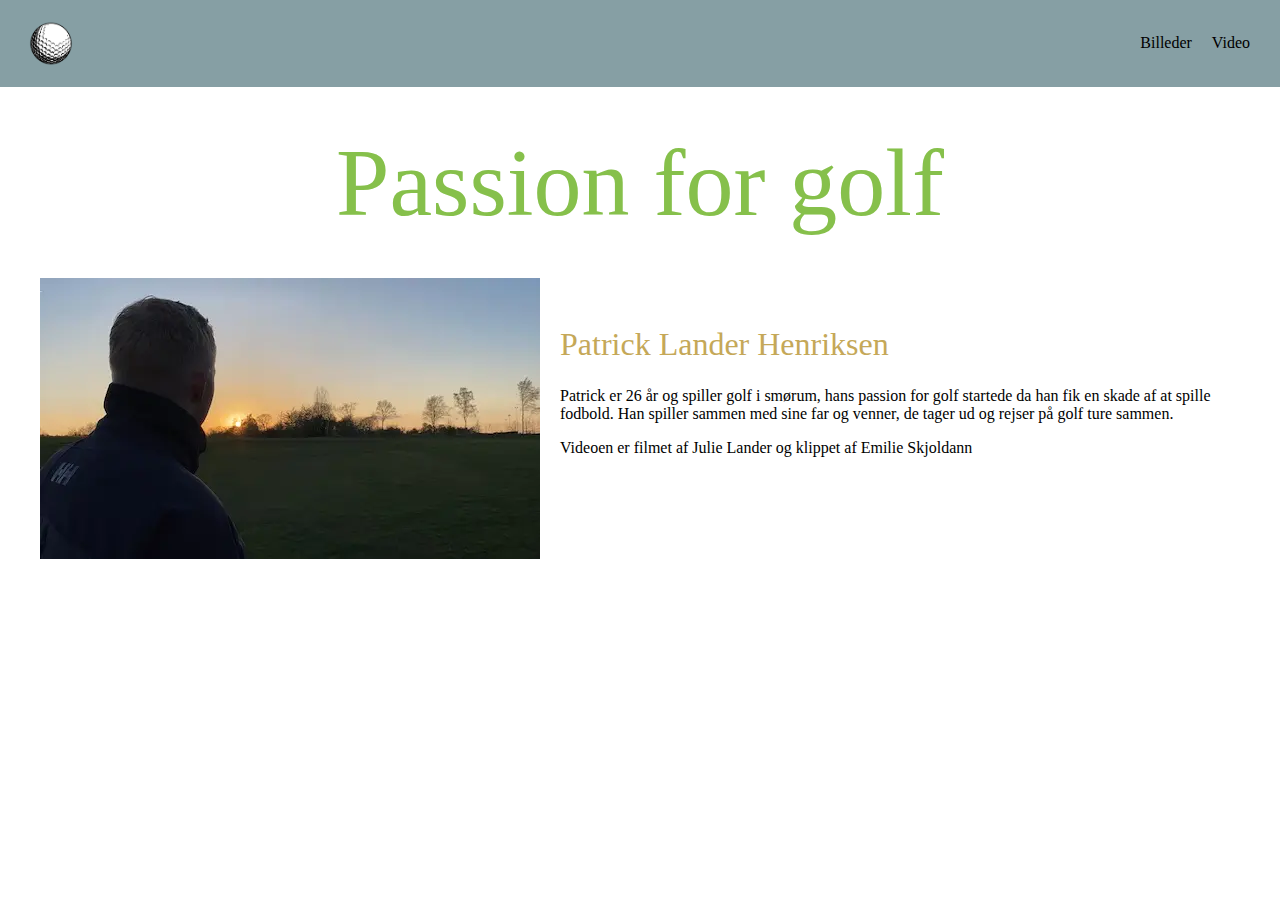
<file: index.html>
<!DOCTYPE html>
<html lang="en">

<head>
    <meta charset="UTF-8">
    <meta http-equiv="X-UA-Compatible" content="IE=edge">
    <meta name="viewport" content="width=device-width, initial-scale=1.0">
    <link rel="stylesheet" href="style.css">
    <link rel="stylesheet" href="layout.css">
    <title>Video</title>
</head>

<body>
    <header>
        <div class="logo">
            <a href="index.html"> <img src="golf_billeder/Unknown.png" alt="logo"></a>
        </div>
        <nav>
            <ul class="menu">
                <li><a href="billeder.html">Billeder</a></li>
                <li><a href="video.html">Video</a></li>
            </ul>
        </nav>
    </header>
    <main>
        <h1>Passion for golf</h1>
        <section class="grid_1">
            <div class="col"> <img src="golf_billeder/billede3.webp" alt=""></div>
            <div class="col_05">
                <h2>Patrick Lander Henriksen</h2>
                <p> Patrick er 26 år og spiller golf i smørum, hans passion for golf startede da han fik en skade af at
                    spille fodbold. Han spiller sammen med sine far og venner, de tager ud og rejser på golf ture
                    sammen.</p>
                <p>Videoen er filmet af Julie Lander og klippet af Emilie Skjoldann</p>

            </div>
        </section>
    </main>
</body>

</html>
</file>
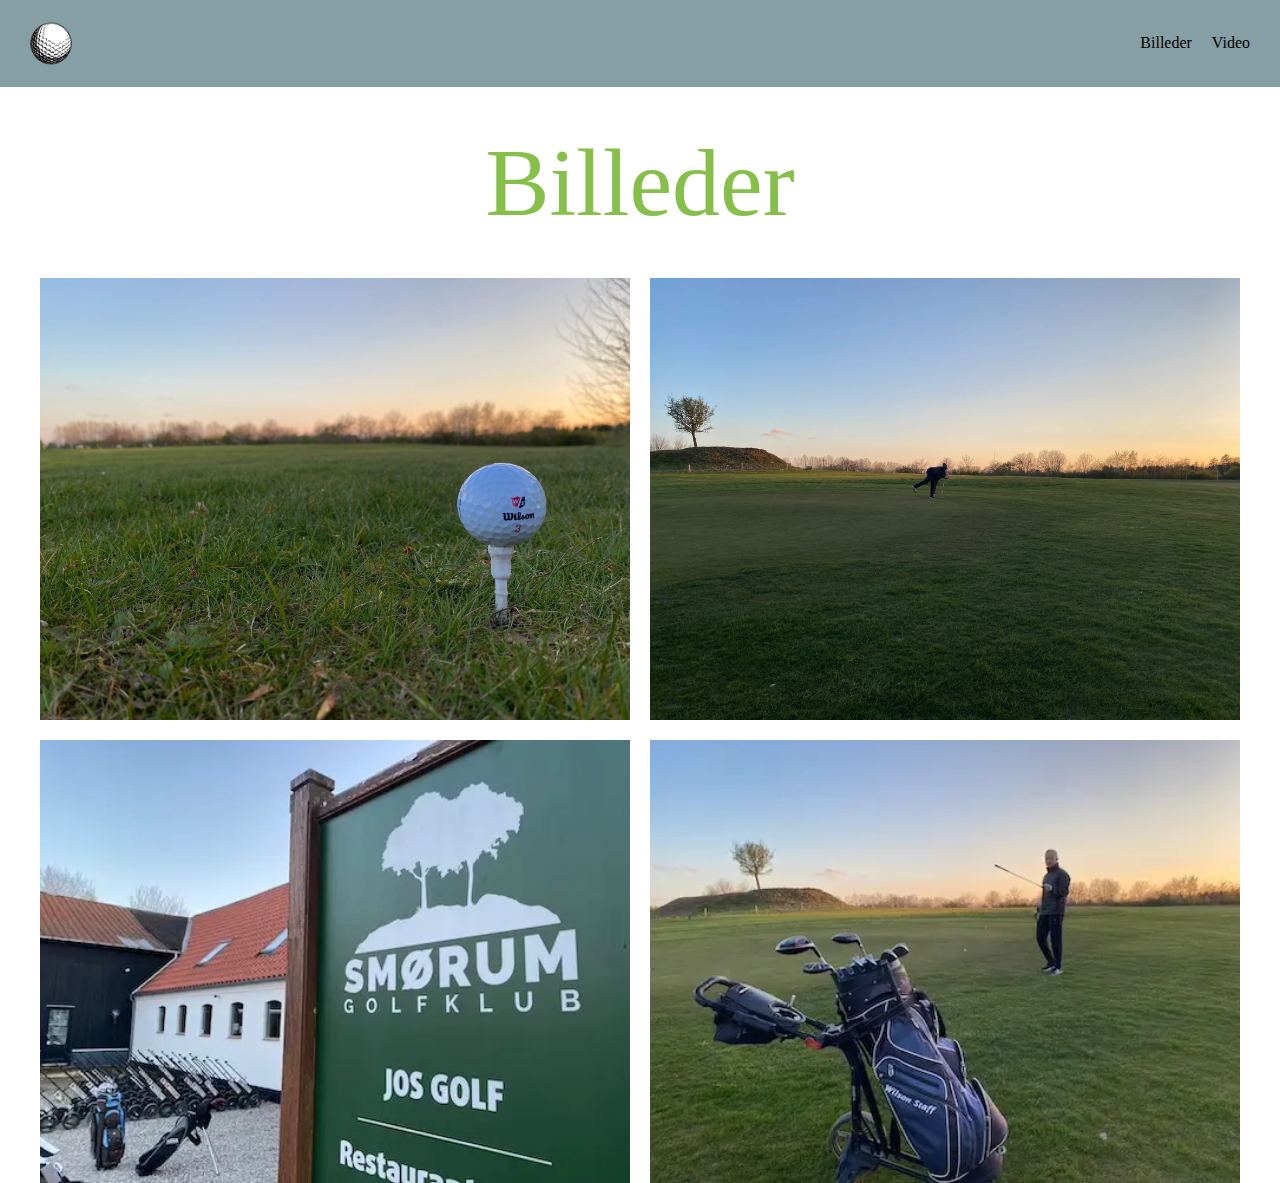
<file: billeder.html>
<!DOCTYPE html>
<html lang="en">

<head>
    <meta charset="UTF-8">
    <meta http-equiv="X-UA-Compatible" content="IE=edge">
    <meta name="viewport" content="width=device-width, initial-scale=1.0">
    <link rel="stylesheet" href="style.css">
    <link rel="stylesheet" href="layout.css">
    <title>Billeder</title>
</head>

<body>
    <header>
        <div class="logo">
            <a href="index.html"> <img src="golf_billeder/Unknown.png" alt="logo"></a>
        </div>
        <nav>
            <ul class="menu">
                <li><a href="billeder.html">Billeder</a></li>
                <li><a href="video.html">Video</a></li>
            </ul>
        </nav>
    </header>
    <main>
        <h1>Billeder</h1>
        <section class="grid_1-1">
            <div class="col1"> <img src="golf_billeder/billede7.webp" alt=""></div>
            <div class="col2"> <img src="golf_billeder/billede6.webp" alt=""></div>
            <div class="col3"> <img src="golf_billeder/billede2.webp" alt=""></div>
            <div class="col4"> <img src="golf_billeder/billede5.webp" alt=""></div>
        </section>
    </main>

</body>

</html>
</file>
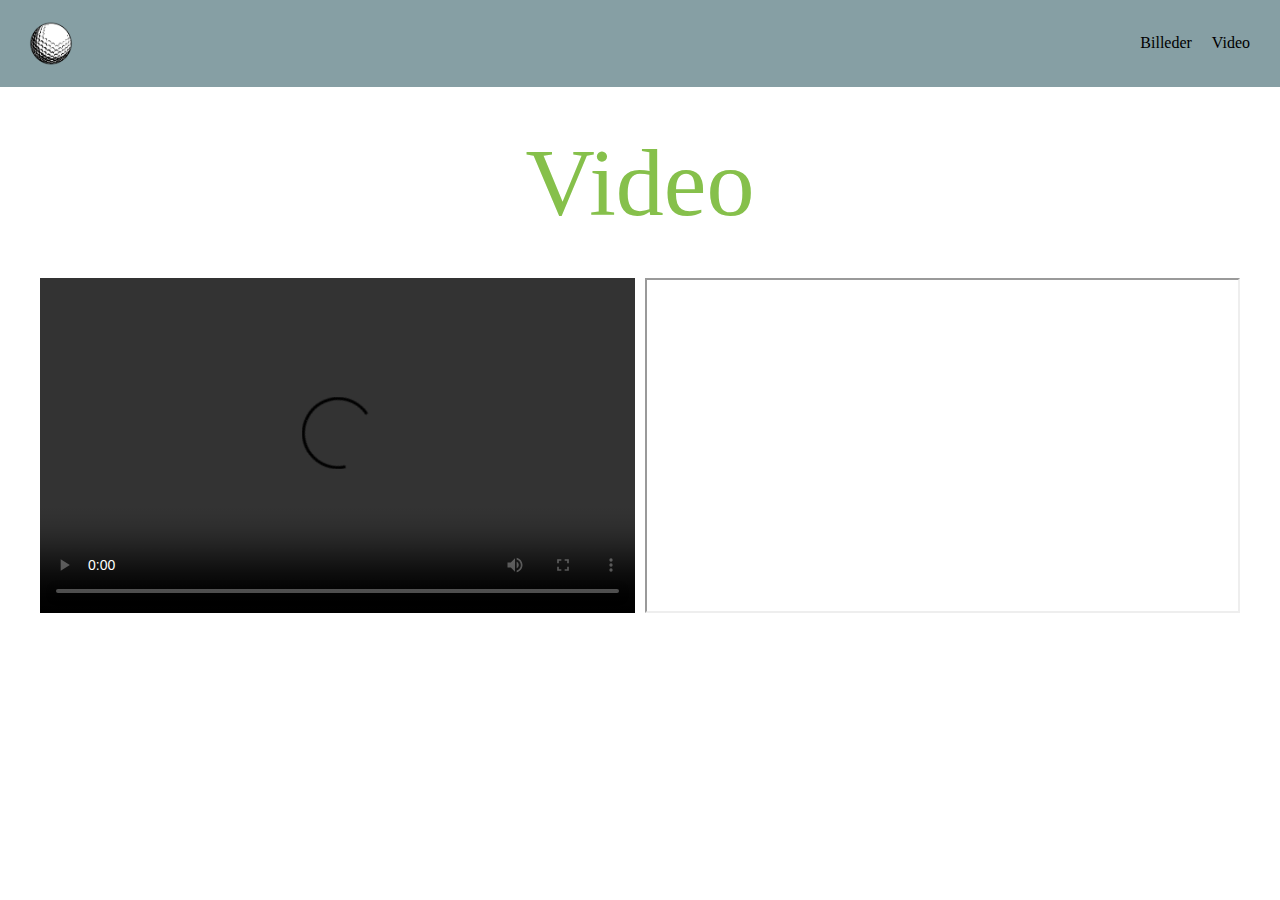
<file: video.html>
<!DOCTYPE html>
<html lang="en">

<head>
    <meta charset="UTF-8">
    <meta http-equiv="X-UA-Compatible" content="IE=edge">
    <meta name="viewport" content="width=device-width, initial-scale=1.0">
    <link rel="stylesheet" href="style.css">
    <title>Document</title>
</head>

<body>
    <header>
        <div class="logo">
            <a href="index.html"> <img src="golf_billeder/Unknown.png" alt="logo"></a>
        </div>
        <nav>
            <ul class="menu">
                <li><a href="billeder.html">Billeder</a></li>
                <li><a href="video.html">Video</a></li>
            </ul>
        </nav>
    </header>
    <main>
        <h1>Video</h1>

        <div class="video">
            <video src="http://emilieskjoldann.dk/kea/05_indhold/video/interview_01.mp4" controls></video>
            <iframe width="560" height="315" src="https://www.youtube.com/embed/0f8-RsLHP5c"
                title="YouTube video player"
                allow="accelerometer; autoplay; clipboard-write; encrypted-media; gyroscope; picture-in-picture; web-share"
                allowfullscreen></iframe>
        </div>
    </main>
</body>

</html>
</file>
<file: style.css>
* {
  margin: 0;
  padding: 0;
  box-sizing: border-box;
}

main {
  max-width: 1200px;
  margin: 0 auto 0 auto;
}

img {
  width: 100%;
  height: auto;
  display: block;
}

h1 {
  font-size: 6rem;
  font-weight: 100;
  color: rgb(134, 192, 75);
  margin-bottom: 2.5rem;
  margin-top: 2.5rem;
  text-align: center;
}
h2 {
  font-size: 2rem;
  font-weight: 100;
  color: rgb(197, 168, 88);
  margin-bottom: 1.5rem;
  margin-top: 3rem;
}

p {
  margin-top: 1rem;
  margin-bottom: 1rem;
}

/************ MENU ************/
.logo {
  width: 5%;
}
header {
  display: flex;
  justify-content: space-between;
  align-items: center;
  padding: 20px;
  background-color: #869fa4;
}

nav {
  display: flex;
  align-items: end;
}

.menu {
  display: flex;
  list-style: none;
  margin: 0;
  padding: 0;
}

.menu a {
  display: block;
  padding: 10px;
  color: rgb(0, 0, 0);
  text-decoration: none;
  transition: color 0.3s;
}

/************************* VIDEO ***************************/
video {
  aspect-ratio: 16/9;
  width: 100%;
}
.video {
  display: grid;
  grid-template-columns: 1fr 1fr;
  gap: 10px;
}
iframe {
  aspect-ratio: 16/9;
  width: 100%;
  height: auto;
}
</file>
<file: layout.css>
* {
  margin: 0;
  padding: 0;
  box-sizing: border-box;
}

main {
  max-width: 1200px;
  margin: 0 auto 0 auto;
}

/****************** BILLEDER ****************/
@media (min-width: 750px) {
  .grid_1-1 {
    display: grid;
    grid-template-columns: 1fr 1fr;
    gap: 20px;
  }
  .col1 {
    grid-column: 1 / span 1;
    grid-row: 1 / span 1;
  }
  .col2 {
    grid-column: 2 span 1;
    grid-row: 1 / span 1;
  }
  .col3 {
    grid-column: 2 / span 1;
    grid-row: 2 / span 1;
  }
  .col4 {
    grid-column: 1 / span 1;
    grid-row: 2 / span 1;
  }
}

/************ FORSIDE ***********/
@media (min-width: 750px) {
  .grid_1 {
    display: grid;
    grid-template-columns: 1fr fr;
    gap: 20px;
  }
  .col {
    grid-column: 1 / span 1;
  }
  .col_05 {
    grid-column: 2 / span 1;
    grid-row: 1 / span 1;
  }
}
</file>
